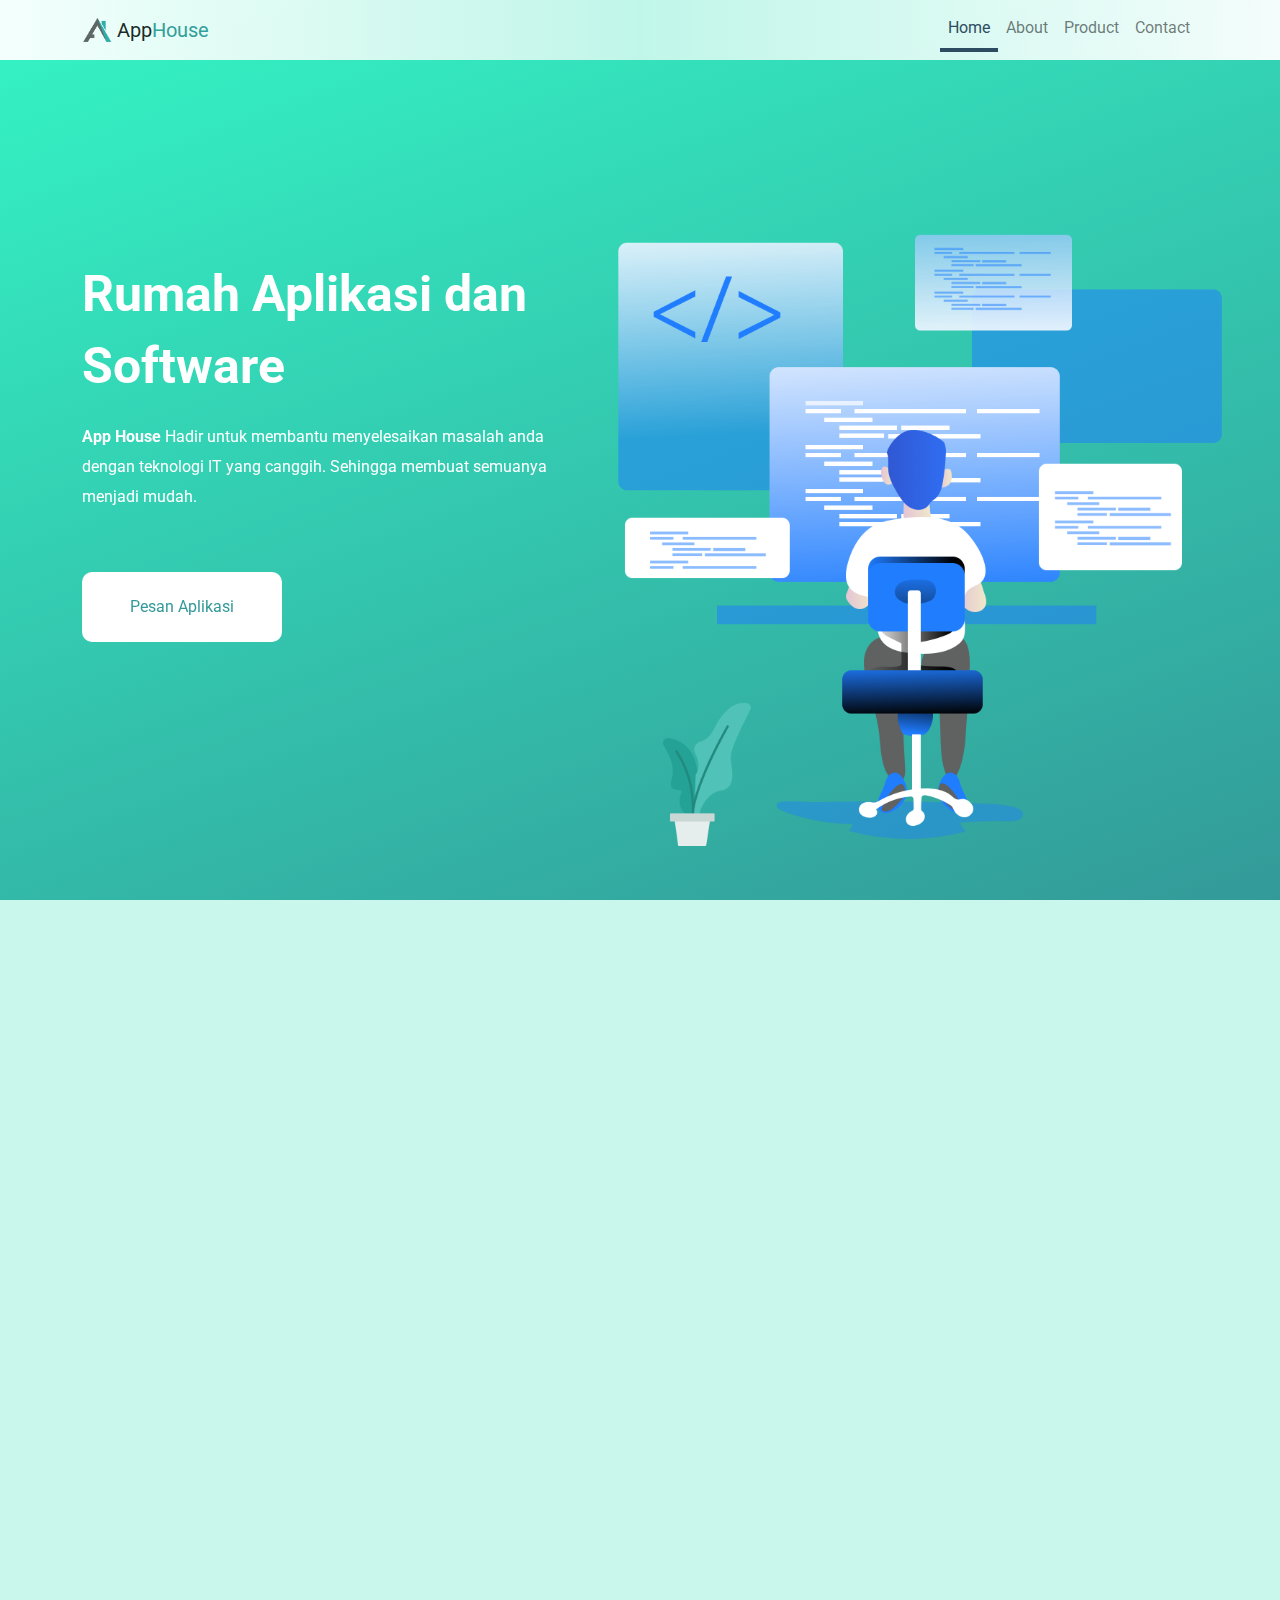
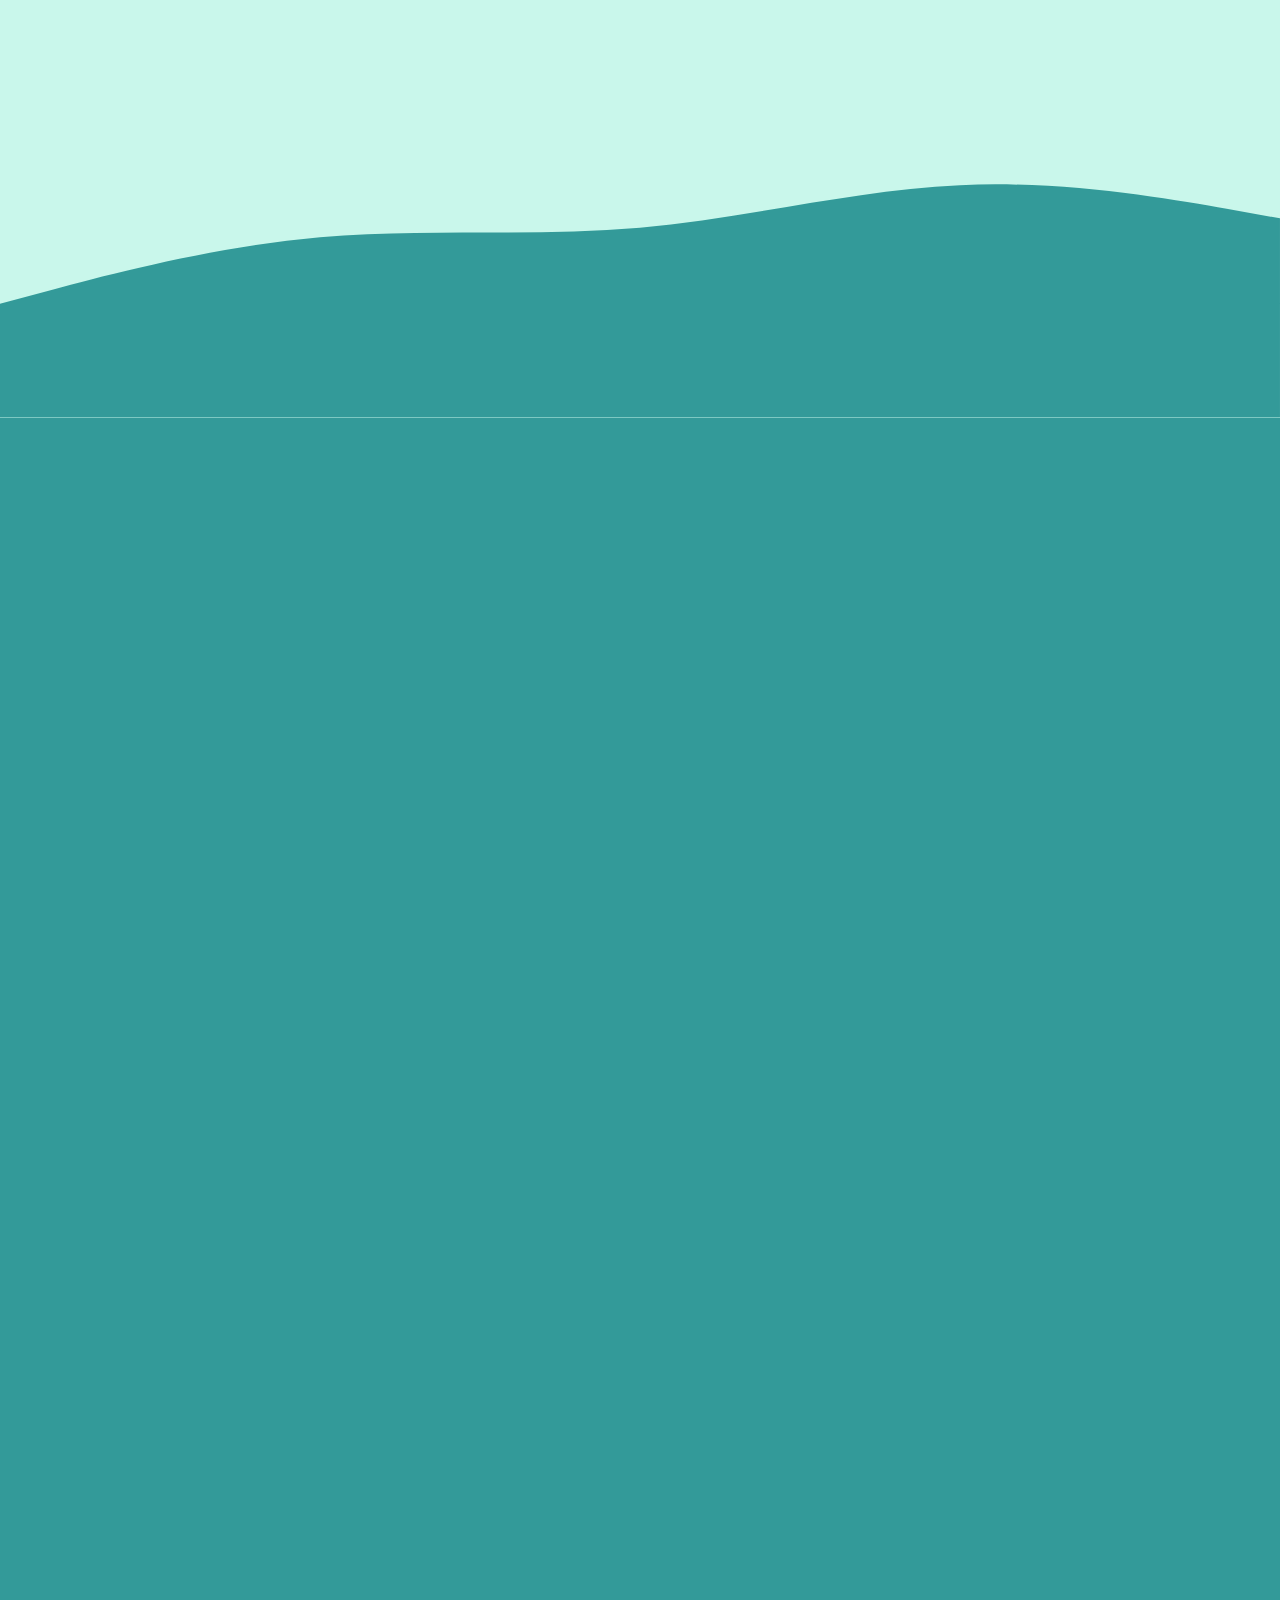
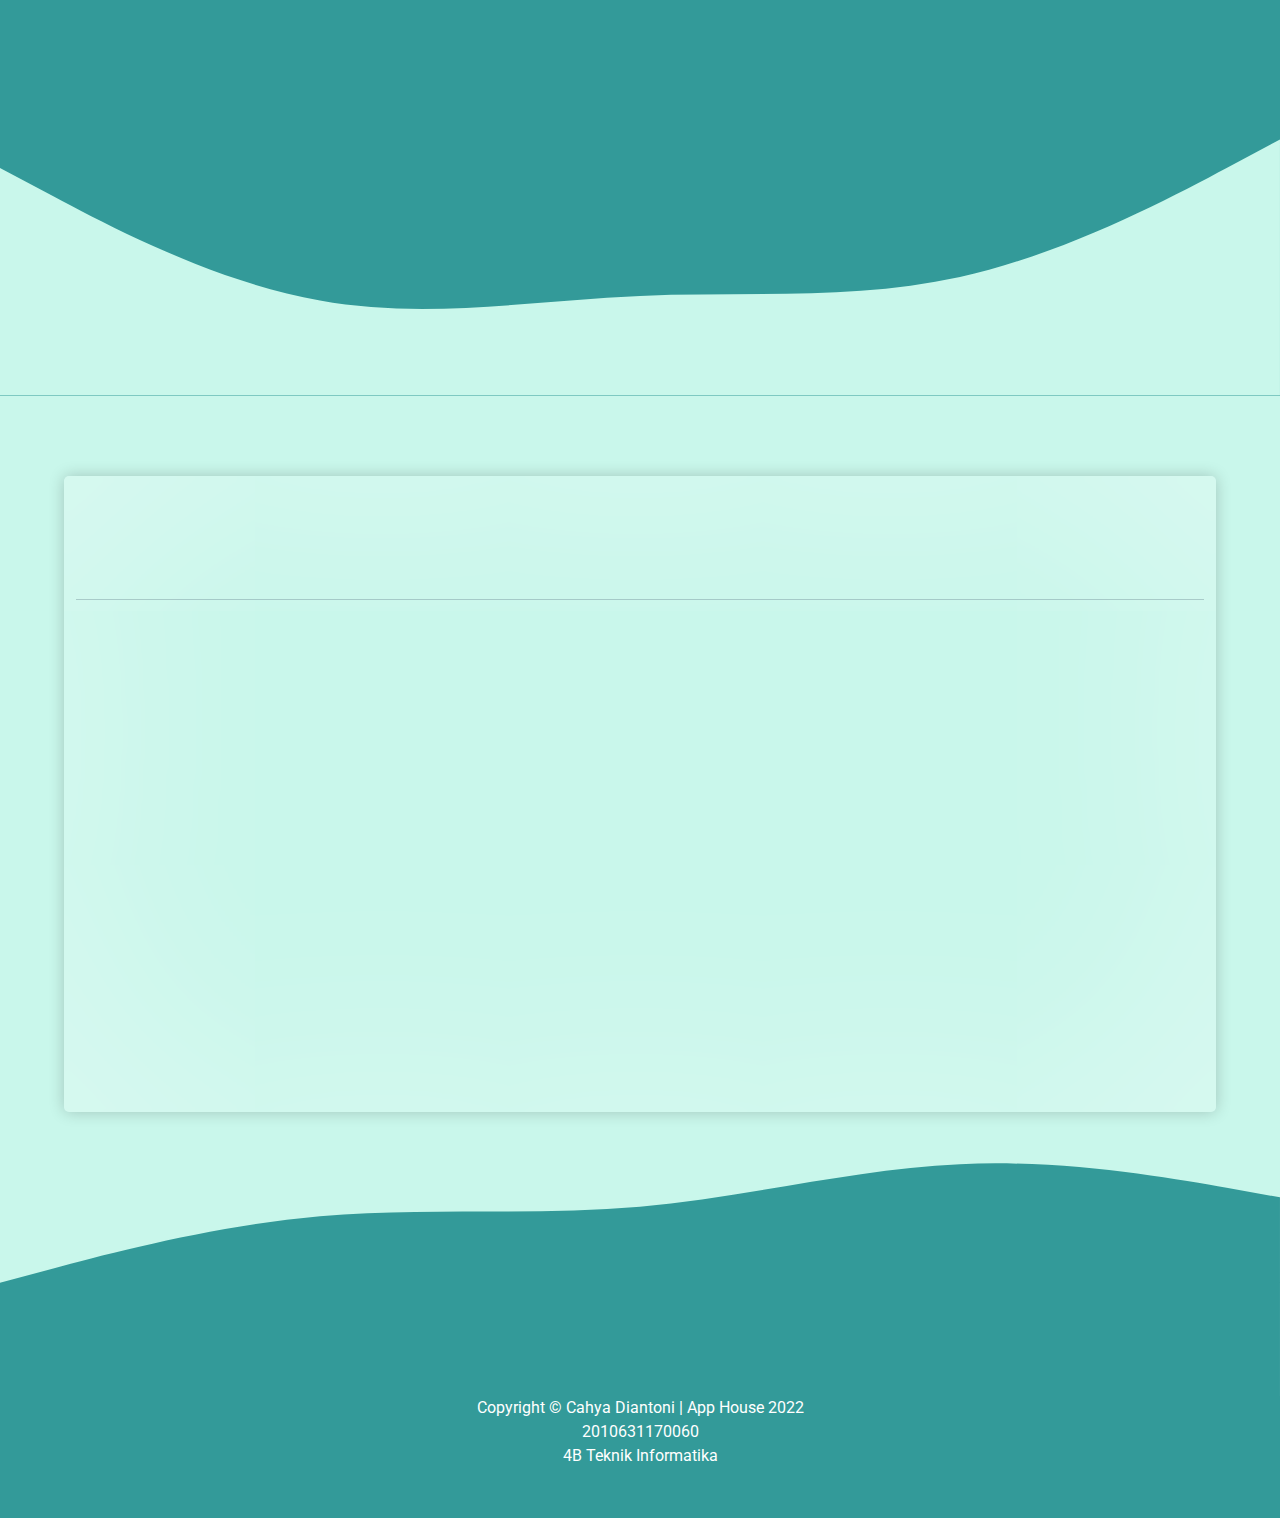
<file: index.html>
<!DOCTYPE html>
<html lang="en">
  <head>
    <meta charset="UTF-8" />
    <meta http-equiv="X-UA-Compatible" content="IE=edge" />
    <meta name="viewport" content="width=device-width, initial-scale=1.0" />
    <title>Cahya Diantoni | UTS PBW</title>
    <link rel="stylesheet" href="assets/css/bootstrap.min.css" />
    <link rel="stylesheet" href="assets/style.css" />
    <link rel="stylesheet" href="assets/responsive.css" />
    <link rel="preconnect" href="https://fonts.googleapis.com" />
    <link rel="preconnect" href="https://fonts.gstatic.com" crossorigin />
    <link href="https://fonts.googleapis.com/css2?family=Roboto:wght@500&family=Share+Tech+Mono&display=swap" rel="stylesheet" />
    <link href="https://unpkg.com/aos@2.3.1/dist/aos.css" rel="stylesheet" />
  </head>
  <body>
    <nav class="navbar navbar-expand-lg navbar-light bg-abu fixed-top" id="navbar">
      <div class="container">
        <a class="navbar-brand" href="#">
          <img src="assets/img/Logo.png" alt="" width="30" height="24" class="d-inline-block align-text-top" />
          App<span class="warna-tema">House</span>
        </a>
        <button class="navbar-toggler" type="button" data-bs-toggle="collapse" data-bs-target="#navbarNav" aria-controls="navbarNavAltMarkup" aria-expanded="false" aria-label="Toggle navigation">
          <span class="navbar-toggler-icon"></span>
        </button>
        <div class="collapse navbar-collapse" id="navbarNav">
          <ul class="navbar-nav ms-auto">
            <li class="nav-item">
              <a class="nav-link scrollto active" aria-current="page" href="#cahya">Home</a>
            </li>
            <li class="nav-item">
              <a class="nav-link scrollto" href="#layanan">About</a>
            </li>
            <li class="nav-item">
              <a class="nav-link scrollto" href="#blog">Product</a>
            </li>
            <li class="nav-item">
              <a class="nav-link scrollto" href="#contact">Contact</a>
            </li>
          </ul>
        </div>
      </div>
    </nav>
    <section id="cahya">
      <div class="container h-100">
        <div class="row h-100">
          <div class="col-md-6 cahya-tagline my-auto" data-aos="zoom-out-down" data-aos-duration="1500">
            <h1>Rumah Aplikasi dan Software</h1>
            <p><span class="fw-bold">App House</span> Hadir untuk membantu menyelesaikan masalah anda dengan teknologi IT yang canggih. Sehingga membuat semuanya menjadi mudah.</p>
            <button class="button-lg-primary">Pesan Aplikasi</button>
          </div>
        </div>
        <img src="assets/img/programmer.png" alt="" class="position-absolute end-0 bottom-0 img-cahya" data-aos="flip-left" data-aos-delay="750" data-aos-duration="1500" />
      </div>
    </section>

    <section id="layanan">
      <div class="container">
        <div class="row">
          <div class="col-12 text-center">
            <div data-aos="zoom-out" data-aos-duration="1500">
              <h2>Tentang Kami</h2>
              <hr />
              <span class="sub-title"
                >AppHouse merupakan perusahaan jasa pembuatan aplikasi custom. <br />
                Kami menawarkan Aplikasi sebagai solusi masalah anda.</span
              >
            </div>
            <br /><br />
            <div data-aos="zoom-out" data-aos-delay="750">
              <h3>Moto Kami</h3>
              <hr />
              <span class="sub-title">
                <em
                  ><b
                    >"Berikan masalah anda pada kami <br />
                    maka kami akan tawarkan solusi dalam bentuk aplikasi yang dapat menyelesaikan masalah anda dengan mudah"</b
                  ></em
                >
              </span>
            </div>
          </div>
        </div>
        <div class="row mt-5 row-cols-1 row-cols-md-3 g-4">
          <div class="col-md-4 text-center" data-aos="fade-right" data-aos-delay="1000">
            <div class="card-layanan h-100">
              <div class="circle-icon position-relative mx-auto">
                <img src="assets/img/webicon.png" alt="" class="icon position-absolute top-50 start-50 translate-middle" />
              </div>
              <h3 class="mt-4">Aplikasi Website</h3>
              <p class="mt-4">Membuat aplikasi website sesuai kebutuhan anda, dan bisa anda akses di device manapun</p>
            </div>
          </div>

          <div class="col-md-4 text-center" data-aos="fade-up" data-aos-delay="1000">
            <div class="card-layanan h-100">
              <div class="circle-icon position-relative mx-auto">
                <img src="assets/img/iosicon.png" alt="" class="icon position-absolute top-50 start-50 translate-middle" />
              </div>
              <h3 class="mt-4">Aplikasi IOS</h3>
              <p class="mt-4">Membuat aplikasi IOS sesuai kebutuhan anda, dan bisa anda install di smartphone IOS anda</p>
            </div>
          </div>

          <div class="col-md-4 text-center" data-aos="fade-left" data-aos-delay="1000">
            <div class="card-layanan h-100">
              <div class="circle-icon position-relative mx-auto">
                <img src="assets/img/androidicon.png" alt="" class="icon position-absolute top-50 start-50 translate-middle" />
              </div>
              <h3 class="mt-4">Aplikasi Android</h3>
              <p class="mt-4">Membuat aplikasi android sesuai kebutuhan anda, dan bisa anda install di smartphone android anda</p>
            </div>
          </div>
        </div>
      </div>
    </section>
    <svg xmlns="assets/img/waves1.svg" viewBox="0 0 1440 320">
      <path
        fill="#339a99"
        fill-opacity="1"
        d="M0,192L60,176C120,160,240,128,360,117.3C480,107,600,117,720,106.7C840,96,960,64,1080,58.7C1200,53,1320,75,1380,85.3L1440,96L1440,320L1380,320C1320,320,1200,320,1080,320C960,320,840,320,720,320C600,320,480,320,360,320C240,320,120,320,60,320L0,320Z"
      ></path>
    </svg>
    <section id="blog">
      <div class="container">
        <div class="row">
          <div class="col-12 text-center" data-aos="zoom-out" data-aos-duration="1500">
            <h2>Produk Kami</h2>
            <br />
            <hr />
          </div>
        </div>
        <div class="row row-cols-1 row-cols-md-3 g-4">
          <div class="col" data-aos="fade-right" data-aos-delay="500">
            <div class="card h-100 card-blog">
              <img src="assets/img/siakad.png" class="card-img-top" alt="..." />
              <div class="card-body">
                <h5 class="card-title">Aplikasi Sistem Akademik</h5>
                <p class="card-text">Aplikasi ini dirancang untuk sistem akademik siswa. Dapat digunakan mulai dari tingkat sd bahkan sampai tingkat perguruan tinggi</p>
              </div>
              <a href="#" class="btn bt-blog">Lihat Aplikasi</a>
            </div>
          </div>
          <div class="col" data-aos="fade-down" data-aos-delay="1000">
            <div class="card h-100 card-blog">
              <img src="assets/img/kasir.png" class="card-img-top" alt="..." />
              <div class="card-body">
                <h5 class="card-title">Aplikasi Sistem Kasir</h5>
                <p class="card-text">Aplikasi Sistem kasir dibuat untuk memudahkan transaksi dan juga pembuatan bill. Terdapat banyak fitur di dalamnya dan dapat digunakan di semua tempat penjualan.</p>
              </div>
              <a href="#" class="btn bt-blog">Lihat Aplikasi</a>
            </div>
          </div>
          <div class="col" data-aos="fade-left" data-aos-delay="1500">
            <div class="card h-100 card-blog">
              <img src="assets/img/perpustakaan.png" class="card-img-top" alt="..." />
              <div class="card-body">
                <h5 class="card-title">Aplikasi Sistem Perpustakaan</h5>
                <p class="card-text">Aplikasi Sistem Perpustakaan merupakan aplikasi yang digunakan untuk sistem peminjaman buku, pengembalian buku, data anggota maupun perpustakaan online</p>
              </div>
              <a href="#" class="btn bt-blog">Lihat Aplikasi</a>
            </div>
          </div>
          <div class="col" data-aos="fade-right">
            <div class="card h-100 card-blog">
              <img src="assets/img/kereta.png" class="card-img-top" alt="..." />
              <div class="card-body">
                <h5 class="card-title">Aplikasi Sistem Pemesanan Tiket Kereta</h5>
                <p class="card-text">Aplikasi Sistem Pemesanan Tiket Kereta Api ini dibuat untuk memudahkan pemesanan tiket kereta, diharapkan dengan adanya aplikasi ini dapat mencegah antrian di kereta api.</p>
              </div>
              <a href="#" class="btn bt-blog">Lihat Aplikasi</a>
            </div>
          </div>
          <div class="col" data-aos="fade-up" data-aos-delay="500">
            <div class="card h-100 card-blog">
              <img src="assets/img/inventory.png" class="card-img-top" alt="..." />
              <div class="card-body">
                <h5 class="card-title">Aplikasi Sistem Inventory</h5>
                <p class="card-text">Aplikasi Sistem inventory adalah aplikasi yang digunakan untuk mengelola stok barang. Aplikasi ini dapat digunakan untuk barang apapun.</p>
              </div>
              <a href="#" class="btn bt-blog">Lihat Aplikasi</a>
            </div>
          </div>
          <div class="col" data-aos="fade-left" data-aos-delay="1000">
            <div class="card h-100 card-blog">
              <div>
                <img src="assets/img/kesehatan.png" class="card-img-top" alt="..." />
                <div class="card-body">
                  <h5 class="card-title">Aplikasi Diagnosis Kesehatan</h5>
                  <p class="card-text">Aplikasi Diagnosis Kesehatan digunakan untuk memeriksa kesehatan pengguna atau user. Aplikasi ini dapat digunakan secara online.</p>
                </div>
              </div>
              <a href="#" class="btn bt-blog">Lihat Aplikasi</a>
            </div>
          </div>
        </div>
      </div>
    </section>
    <div class="break">
      <svg xmlns="assets/img/waves2.svg" viewBox="0 0 1440 320">
        <path
          fill="#c9f7eb"
          fill-opacity="1"
          d="M0,64L60,96C120,128,240,192,360,213.3C480,235,600,213,720,208C840,203,960,213,1080,186.7C1200,160,1320,96,1380,64L1440,32L1440,320L1380,320C1320,320,1200,320,1080,320C960,320,840,320,720,320C600,320,480,320,360,320C240,320,120,320,60,320L0,320Z"
        ></path>
      </svg>
    </div>
    <section id="contact">
      <div class="container-fluid overlay h-100">
        <div class="container">
          <h2 data-aos="zoom-out">Kontak Kami</h2>
          <hr />
          <div class="row">
            <div class="col-md-6">
              <h3 data-aos="fade-right" data-aos-delay="500">Membutuhkan Aplikasi..? Silahkan hubungi kami segera...!</h3>
              <div class="kontak" data-aos="fade-right" data-aos-delay="750">
                <h6>Kontak</h6>
                <div class="mb-2 d-flex align-items-center">
                  <div>
                    <img src="assets/img/Alamat Icon.png" alt="" />
                  </div>
                  <a href="#">Jalan Raya Teluk Jambe No.16 Depan Perum Permata Hijau, Jl. Sukagalih, Telukjambe, East Telukjambe, Karawang Regency, West Java 41361</a>
                </div>
                <div class="mb-2 d-flex align-items-center">
                  <img src="assets/img/Whatsapp icon.png" alt="" />
                  <a href="#">0819-1948-0565</a>
                </div>
                <div class="mb-2 d-flex align-items-center">
                  <img src="assets/img/Email Icon.png" alt="" />
                  <a href="#">info@apphouse.com</a>
                </div>
              </div>
              <div data-aos="fade-right" data-aos-delay="1000">
                <h6>Social Media</h6>
                <a href="#" class="me-lg-3 me-1"><img src="assets/img/Facebook Icon.png" alt="" /></a>
                <a href="#" class="me-lg-3 me-1"><img src="assets/img/Twiter Icon.png" alt="" /></a>
                <a href="#" class="me-lg-3 me-1"><img src="assets/img/Instagram icon.png" alt="" /></a>
                <a href="#" class="linkapp">app_house</a>
              </div>
            </div>
            <div class="col-md-6" data-aos="flip-up" data-aos-delay="1000" data-aos-duration="1500">
              <div class="card-contact w-100">
                <form>
                  <h2>Silahkan bertanya...!</h2>
                  <div class="form-floating mb-3">
                    <input type="email" class="form-control" id="inputemail" placeholder="name@example.com" />
                    <label for="inputemail" class="d-flex align-items-center">Masukan Email anda di sini...</label>
                  </div>
                  <div class="form-floating mb-3">
                    <textarea class="form-control" placeholder="Leave a comment here" id="inputpertanyaan" style="height: 100px"></textarea>
                    <label for="inputpertanyaan" class="d-flex align-items-center">Pertanyaan anda...</label>
                  </div>
                  <button class="btn-kontak" type="submit">Kirim</button>
                </form>
              </div>
            </div>
          </div>
        </div>
      </div>
    </section>
    <svg xmlns="assets/img/waves1.svg" viewBox="0 0 1440 320">
      <path
        fill="#339a99"
        fill-opacity="1"
        d="M0,192L60,176C120,160,240,128,360,117.3C480,107,600,117,720,106.7C840,96,960,64,1080,58.7C1200,53,1320,75,1380,85.3L1440,96L1440,320L1380,320C1320,320,1200,320,1080,320C960,320,840,320,720,320C600,320,480,320,360,320C240,320,120,320,60,320L0,320Z"
      ></path>
    </svg>

    <footer id="footer">
      <div class="container-fluid">
        <div class="container">
          <p>Copyright &copy; Cahya Diantoni | App House 2022</p>
          <p>2010631170060</p>
          <p>4B Teknik Informatika</p>
        </div>
      </div>
    </footer>
    <a href="#" class="back-to-top d-flex align-items-center justify-content-center"><img src="assets/img/up arrow.png" /></a>
    <script src="assets/js/jquery-3.6.0.min.js"></script>
    <script src="assets/js/bootstrap.min.js"></script>
    <script src="https://unpkg.com/aos@2.3.1/dist/aos.js"></script>
    <script src="assets/script.js"></script>
  </body>
</html>
</file>
<file: assets/style.css>
:root {
  --pr-color: #339a99;
}
body {
  font-family: "Roboto", sans-serif;

  background-color: #c9f7eb;
  color: #2f455c;
}
.warna-tema {
  color: #339a99;
}
.bg-abu {
  /* background-color: #c9f7eb !important; */
  background: linear-gradient(90deg, #fff, #c9f7eb, #fff);
  opacity: 95%;
}
.navbar-light .navbar-nav .nav-link.active,
.navbar-light .navbar-nav .nav-link:focus,
.navbar-light .navbar-nav .nav-link:hover {
  color: #2f455c;
  border-bottom: 4px solid;
}
/* home */
#cahya {
  background: linear-gradient(160deg, #34f5c5, var(--pr-color));
  height: 100vh;
  width: 100%;
}
.img-cahya {
  height: 80%;
}
.cahya-tagline h1 {
  color: white;
  font-weight: 700;
  font-size: 50px;
  line-height: 72px;
}
.cahya-tagline p {
  font-size: 16px;
  color: #fff;
  margin-bottom: 60px;
  margin-top: 20px;
  line-height: 30px;
  width: 90%;
}
.button-lg-primary {
  width: 200px;
  height: 70px;
  background-color: #fff;
  color: var(--pr-color);
  border: none;
  border-radius: 10px;
}
.button-lg-primary:hover {
  background-color: var(--pr-color);
  color: #fff;
  /* margin: 2px; */
}
/* layanan */
#layanan {
  padding: 70px 0;
  background-color: #c9f7eb;
  height: 100%;
  width: 100%;
}
h2 {
  font-size: 48px;
  font-weight: 500;
  color: var(--pr-color);
}
h3 {
  font-size: 30px;
  font-weight: 500;
  color: var(--pr-color);
}
.sub-title {
  font-size: 18px;
  color: black;
}
.card-layanan {
  width: 100%;
  height: 313px;
  border-radius: 5px;
  background-color: #fff;
  padding: 40px;
  box-shadow: 0 0 7px 3px rgba(0, 0, 0, 0.05);
  transition: all 0.2s ease-in;
}
.circle-icon {
  width: 70px;
  height: 70px;
  background-color: var(--pr-color);
  border-radius: 50%;
  transition: all 0.1s ease-in;
}
.icon {
  width: 60px;
  height: 60px;
}
.card-layanan h3 {
  color: var(--pr-color);
  font-size: 24px;
  transition: all 0.2s ease-in;
}
.card-layanan p {
  color: #000;
  font-size: 14px;
  transition: all 0.3s ease-in;
}
/* ketika hover */
.card-layanan:hover {
  margin: 5px;
  width: 100%;
  height: 313px;
  border-radius: 5px;
  background: linear-gradient(160deg, #34f5c5, var(--pr-color));
  padding: 40px;
  box-shadow: 0 0 7px 3px rgba(0, 0, 0, 0.05);
  transition: all 0.2s ease-in;
}
.card-layanan:hover .circle-icon {
  background-color: #fff;
  transition: all 0.2s ease-in;
}
.card-layanan:hover h3 {
  color: #fff;
  font-size: 24px;
  transition: all 0.2s ease-in;
}
.card-layanan:hover p {
  color: #fff;
  font-size: 14px;
  transition: all 0.2s ease-in;
}

/* Blog */
#blog {
  padding: 100px 0;
  background-color: var(--pr-color);
  height: 100%;
  width: 100%;
}
#blog h2 {
  color: #fff;
}
#blog h5 {
  color: var(--pr-color);
}
.bt-blog {
  color: #fff;
  background-color: #2f455c;
  border-radius: 10px;
  margin: 4px;
}
.bt-blog:hover {
  background-color: #50769e;
  margin: 2px;
}
.card-blog {
  display: flex;
  justify-content: space-between;
}
.break {
  background-color: var(--pr-color);
}

/* kontak */
#contact {
  padding-top: 80px;
}
#contact .overlay {
  width: 90%;
  box-shadow: 0 0 1rem 0 rgba(0, 0, 0, 0.2);
  border-radius: 5px;
  position: relative;
  z-index: 1;
  background: inherit;
  overflow: hidden;
}
#contact .overlay:before {
  content: "";
  position: absolute;
  background: inherit;
  z-index: -1;
  top: 0;
  left: 0;
  right: 0;
  bottom: 0;
  box-shadow: inset 0 0 2000px rgba(255, 255, 255, 0.5);
  filter: blur(10px);
  margin: -20px;
}
#contact .container {
  padding: 50px 0 50px 0;
}
#contact h3 {
  width: 500px;
  font-weight: 600;
  font-size: 40px;
  line-height: 60px;
}
#contact h6 {
  font-weight: 600;
  font-size: 18px;
  line-height: 27px;
  margin: 19px 0 14px 0;
  color: #2f455c;
}
.kontak a {
  font-style: normal;
  font-weight: normal;
  font-size: 16px;
  line-height: 18px;
  color: #4a6e94;
  text-decoration: none;
  margin-left: 18px;
  width: 600px;
  display: inline-block;
}
.form-floating input, .form-floating textarea{
  border-radius: 10px;
}
.linkapp {
  font-style: normal;
  font-weight: normal;
  font-size: 16px;
  line-height: 18px;
  color: #4a6e94;
  text-decoration: none;
}
.card-contact {
  width: 100%;
  height: 445px;

  background-color: #fff;
  border-radius: 5px;
  padding: 52px 48px;
}
.card-contact h2 {
  font-style: normal;
  font-weight: 600;
  font-size: 40px;
  line-height: 60px;
  text-align: center;
  margin-bottom: 21px;
}
.form-control {
  background-color: #c4c4c4;
  height: 75px !important;
  border-radius: 0;
}
.form-floating label {
  font-style: normal;
  font-weight: normal;
  font-size: 16px;
  line-height: 18px;
  color: #717171;
}
.btn-kontak {
  width: 100%;
  height: 75px;
  background: var(--pr-color);
  color: #fff;
  border: none;
  font-weight: 600;
  font-size: 24px;
  line-height: 36px;
  border-radius: 10px;
}
.btn-kontak:hover {
  width: 100%;
  height: 75px;
  background: #2f455c;
  color: #fff;
}
#contact h2 {
  text-align: center;
}
#footer {
  background-color: var(--pr-color);
  padding-bottom: 50px;
}
#footer p {
  margin: 0;
  padding: 0;
  color: #fff;
  text-align: center;
}
.back-to-top {
  position: fixed;
  visibility: hidden;
  opacity: 0;
  right: 15px;
  bottom: 15px;
  z-index: 996;
  background: #fff;
  width: 40px;
  height: 40px;
  border-radius: 4px;
  transition: all 0.4s;
}
.back-to-top i {
  font-size: 28px;
  color: #fff;
  line-height: 0;
}
.back-to-top img {
  height: 28px;
}
.back-to-top:hover {
  background: grey;
  color: #fff;
}
.back-to-top.active {
  visibility: visible;
  opacity: 1;
}
</file>
<file: assets/responsive.css>
@media screen and (max-width: 992px) {
  #contact h3 {
    font-size: 30px;
    width: 100%;
  }
  .card-contact {
    width: 100%;
    height: auto;
    padding: 52px 48px;
  }
  .card-contact h2 {
    font-size: 32px;
    line-height: 42px;
    margin-bottom: 21px;
    margin-top: 42px;
  }
}
@media screen and (max-width: 834px) {
  .img-cahya {
    width: 60%;
    height: auto;
  }
}
@media screen and (max-width: 766px) {
  .cahya-tagline h1 {
    line-height: 52px;
  }
  .img-cahya {
    width: 45%;
    height: auto;
  }
}
@media screen and (max-width: 576px) {
  .cahya-tagline h1 {
    line-height: 52px;
  }
  .img-cahya {
    width: 45%;
    height: auto;
  }
  
}
@media screen and (max-width: 350px) {
  .img-cahya {
    width: 0%;
    height: auto;
  }
}
</file>
